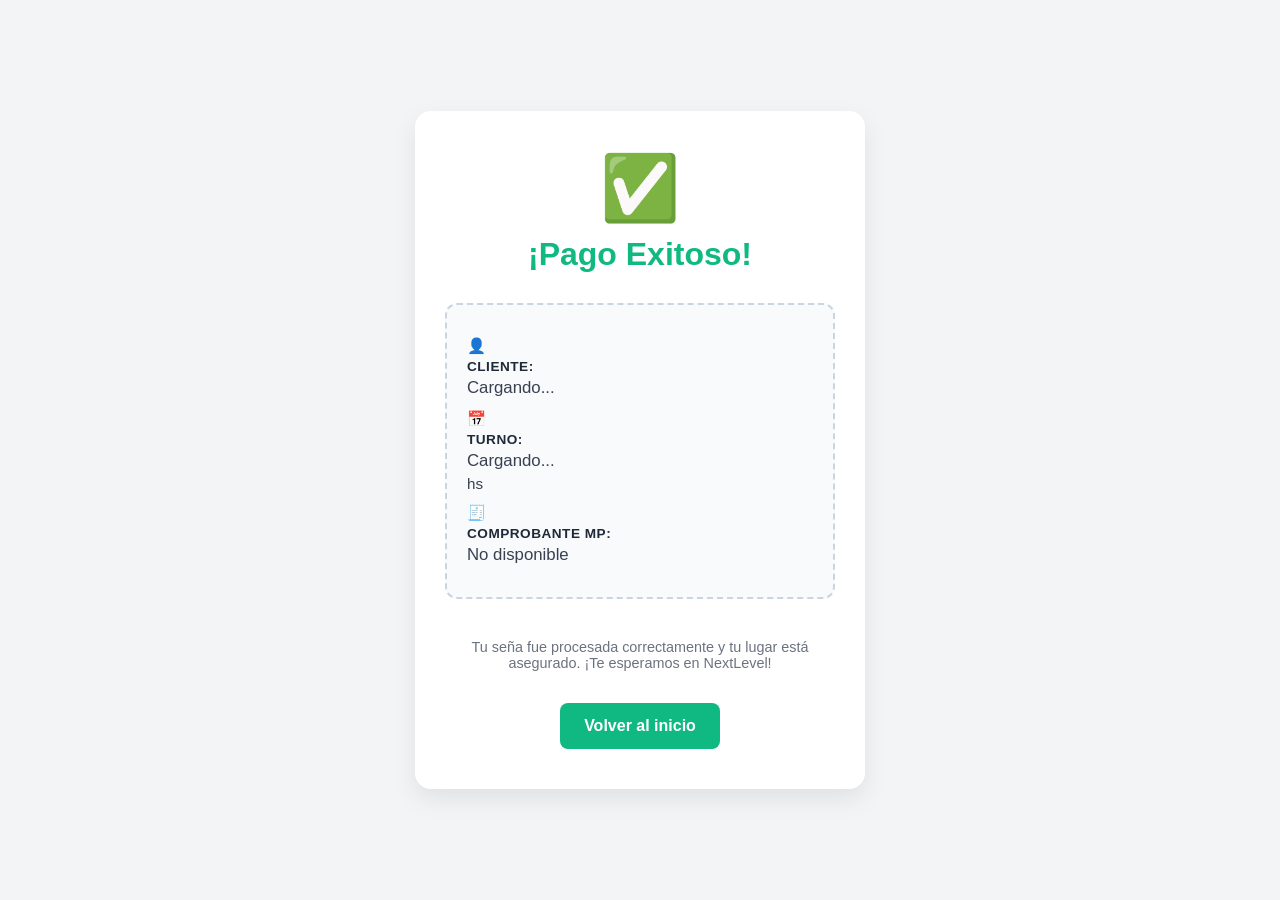
<file: static/html/exito.html>
<!DOCTYPE html>
<html lang="es">
<head>
    <meta charset="UTF-8">
    <meta name="viewport" content="width=device-width, initial-scale=1.0">
    <title>¡Turno Confirmado!</title>
    <link rel="stylesheet" href="/static/css/style.css">
</head>
<body>
    <div class="container-exito">
        <div class="container-texto">
            <div class="icon">✅</div>
            <h1 style="color: #10b981;">¡Pago Exitoso!</h1>
            
            <div class="ticket">
                <p>👤 <strong>Cliente:</strong> <span id="lblNombre">Cargando...</span></p>
                <p>📅 <strong>Turno:</strong> <span id="lblFecha">Cargando...</span> hs</p>
                <p>🧾 <strong>Comprobante MP:</strong> <span id="lblPago">Cargando...</span></p>
            </div>
            
            <p style="font-size: 0.9rem; color: #6b7280;">Tu seña fue procesada correctamente y tu lugar está asegurado. ¡Te esperamos en NextLevel!</p>
            <br>
            <a href="/" style="text-decoration: none;">
                <button class="btn-submit">Volver al inicio</button>
            </a>
        </div>
    </div>

<script>
    // 1. Extraemos los datos que Mercado Pago mandó en la URL
    const parametros = new URLSearchParams(window.location.search);
    const idPago = parametros.get('payment_id');
    const idTurno = parametros.get('external_reference');

    // Mostramos el ID del pago de Mercado Pago
    document.getElementById('lblPago').textContent = idPago || 'No disponible';

    // 2. Le pedimos a nuestra API los datos exactos del turno
    if (idTurno) {
        fetch(`/api/turno?id=${idTurno}`)
            .then(respuesta => respuesta.json())
            .then(data => {
                document.getElementById('lblNombre').textContent = data.nombre;
                document.getElementById('lblFecha').textContent = data.fecha;
            })
            .catch(error => {
                document.getElementById('lblNombre').textContent = "Error al cargar";
                document.getElementById('lblFecha').textContent = "Error al cargar";
            });
    }
</script>
</body>
</html>
</file>
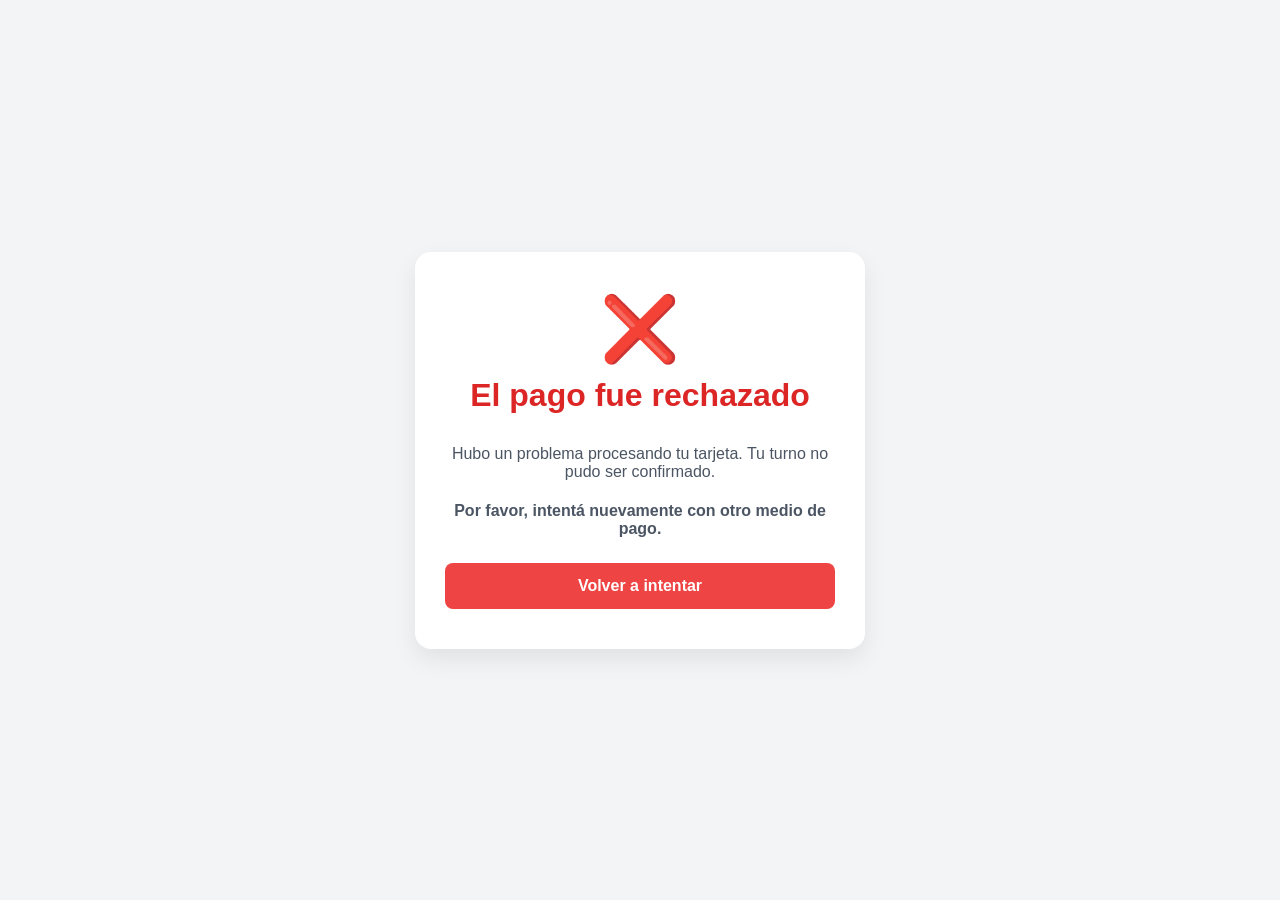
<file: static/html/fallo.html>
<!DOCTYPE html>
<html lang="es">
<head>
    <meta charset="UTF-8">
    <meta name="viewport" content="width=device-width, initial-scale=1.0">
    <title>Error en el pago</title>
    <link rel="stylesheet" href="/static/css/style.css">
</head>
<body>
    <div class="container-exito">
        <div class="container-texto">
            <!-- Le sacamos la animación del latido para que el error quede fijo -->
            <div class="icon" style="animation: none;">❌</div>
            
            <h1 style="color: #dc2626;">El pago fue rechazado</h1>
            
            <p style="color: #4b5563; margin-bottom: 5px;">Hubo un problema procesando tu tarjeta. Tu turno no pudo ser confirmado.</p>
            <p style="color: #4b5563; font-weight: 600; margin-bottom: 25px;">Por favor, intentá nuevamente con otro medio de pago.</p>
            
            <a href="/" style="text-decoration: none; width: 100%;">
                <!-- Le cambiamos el color al botón para que sea rojo (error) en vez de verde o azul -->
                <button class="btn-submit" style="background-color: #ef4444;">Volver a intentar</button>
            </a>
        </div>
    </div>
</body>
</html>
</file>
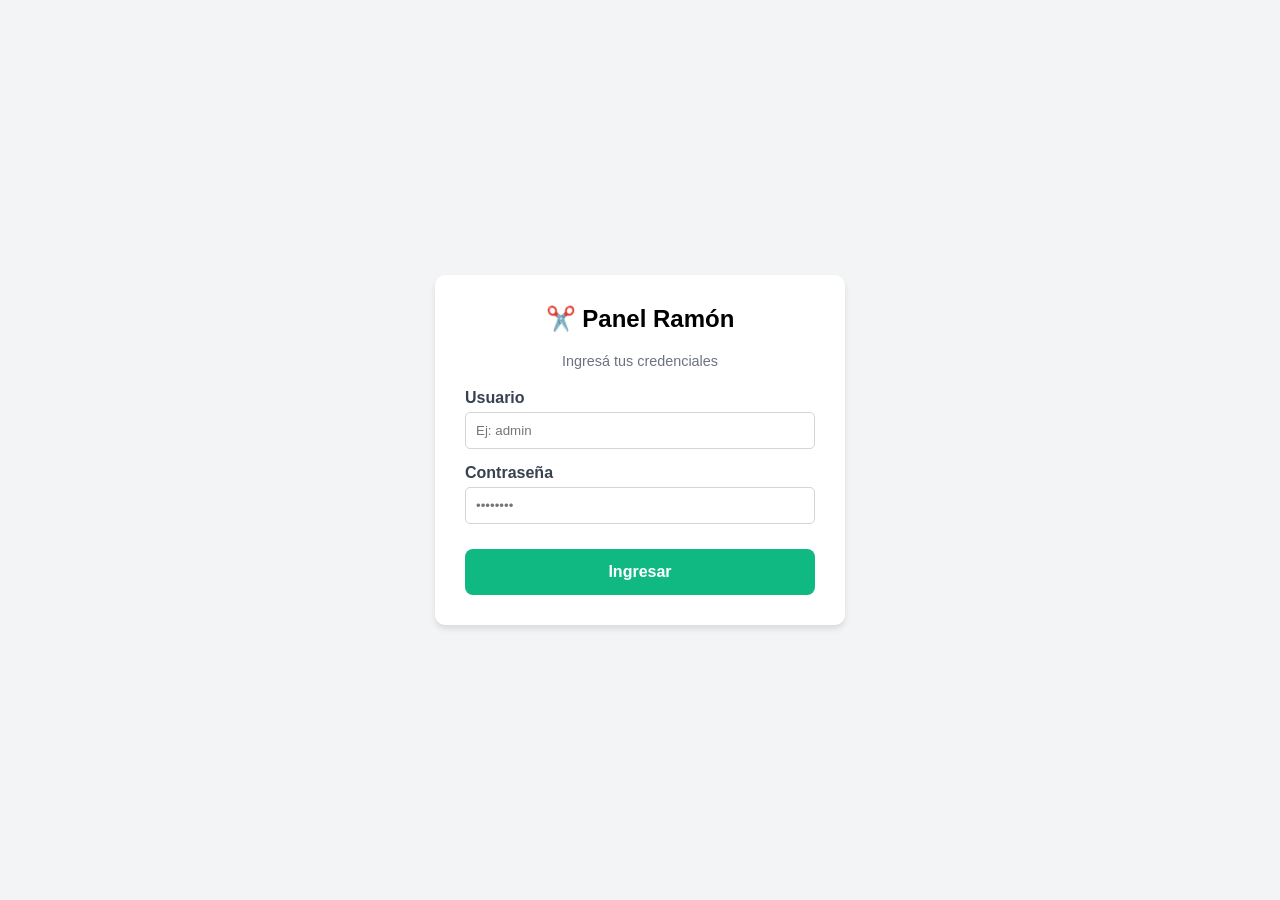
<file: static/html/login.html>
<!DOCTYPE html>
<html lang="es">
<head>
    <meta charset="UTF-8">
    <meta name="viewport" content="width=device-width, initial-scale=1.0">
    <title>Login - NextLevel</title>
    <link rel="stylesheet" href="/static/css/style.css">
    <style>
        body { display: flex; justify-content: center; align-items: center; height: 100vh; background-color: #f3f4f6; margin: 0; }
        .login-box { background: white; padding: 30px; border-radius: 10px; box-shadow: 0 4px 6px rgba(0,0,0,0.1); width: 100%; max-width: 350px; text-align: center; }
        .input-group { margin-bottom: 15px; text-align: left; }
        .input-group label { display: block; font-weight: 600; margin-bottom: 5px; color: #374151; }
        .input-group input { width: 100%; padding: 10px; border: 1px solid #d1d5db; border-radius: 5px; box-sizing: border-box; }
        #errorMsg { color: #dc2626; font-size: 0.85rem; margin-top: 10px; display: none; }
    </style>
</head>
<body>

<div class="login-box">
    <h2 style="margin-top: 0;">✂️ Panel Ramón</h2>
    <p style="color: #6b7280; font-size: 0.9rem; margin-bottom: 20px;">Ingresá tus credenciales</p>
    
    <div class="input-group">
        <label>Usuario</label>
        <input type="text" id="usuario" placeholder="Ej: admin">
    </div>
    
    <div class="input-group">
        <label>Contraseña</label>
        <input type="password" id="password" placeholder="••••••••">
    </div>

    <button id="btnIngresar" class="btn-submit" style="width: 100%; margin-top: 10px;">Ingresar</button>
    <p id="errorMsg">Credenciales incorrectas.</p>
</div>

<script>
    document.getElementById('btnIngresar').addEventListener('click', async () => {
        const usuario = document.getElementById('usuario').value;
        const password = document.getElementById('password').value;
        const errorMsg = document.getElementById('errorMsg');

        try {
            const respuesta = await fetch('/api/login', {
                method: 'POST',
                headers: { 'Content-Type': 'application/json' },
                body: JSON.stringify({ usuario, password })
            });

            if (respuesta.ok) {
                // Si el login fue exitoso, el patovica nos dejó la cookie. Redirigimos al admin.
                window.location.href = '/admin';
            } else {
                errorMsg.style.display = 'block';
            }
        } catch (error) {
            errorMsg.style.display = 'block';
            errorMsg.innerText = "Error de conexión.";
        }
    });

    // Permitir dar Enter para iniciar sesión
    document.getElementById('password').addEventListener('keypress', function (e) {
        if (e.key === 'Enter') document.getElementById('btnIngresar').click();
    });
</script>

</body>
</html>
</file>
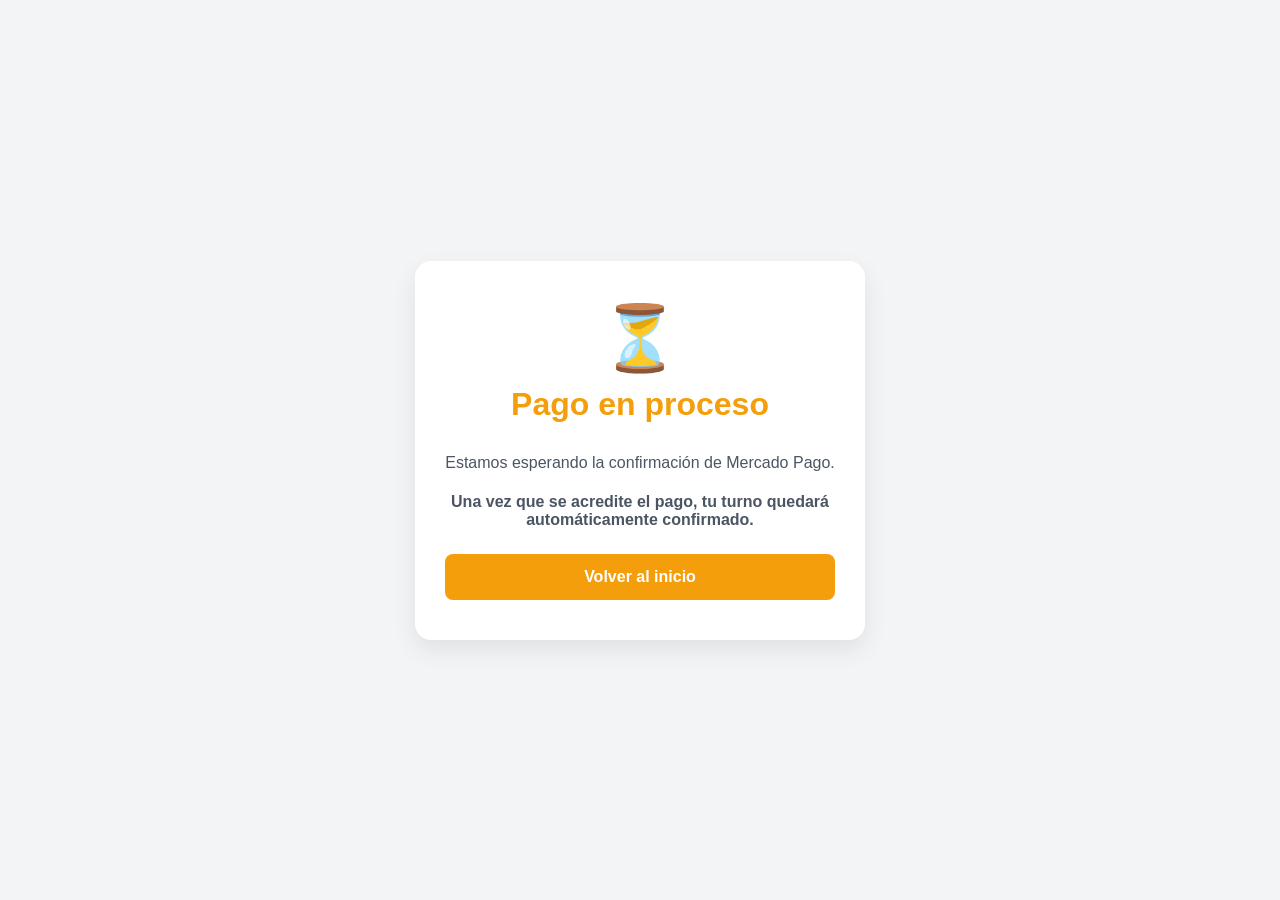
<file: static/html/pendiente.html>
<!DOCTYPE html>
<html lang="es">
<head>
    <meta charset="UTF-8">
    <meta name="viewport" content="width=device-width, initial-scale=1.0">
    <title>Pago Pendiente</title>
    <link rel="stylesheet" href="/static/css/style.css">
</head>
<body>
    <div class="container-exito">
        <div class="container-texto">
            <!-- Ícono sin la animación de latido para que quede prolijo -->
            <div class="icon" style="animation: none;">⏳</div>
            
            <h1 style="color: #f59e0b;">Pago en proceso</h1>
            
            <p style="color: #4b5563; margin-bottom: 5px;">Estamos esperando la confirmación de Mercado Pago.</p>
            <p style="color: #4b5563; font-weight: 600; margin-bottom: 25px;">Una vez que se acredite el pago, tu turno quedará automáticamente confirmado.</p>
            
            <a href="/" style="text-decoration: none; width: 100%;">
                <!-- Botón naranja haciendo juego con el título -->
                <button class="btn-submit" style="background-color: #f59e0b;">Volver al inicio</button>
            </a>
        </div>
    </div>
</body>
</html>
</file>
<file: static/css/style.css>
/* =========================================
   ESTILOS PARA PANTALLA DE ÉXITO (style.css)
   ========================================= */
body {
    width: 100%;
    margin: 0;
    padding: 0;
    font-family: 'Segoe UI', Roboto, Helvetica, Arial, sans-serif;
    background-color: #f3f4f6; /* Un gris muy clarito para que la tarjeta blanca resalte */
}

.container-exito {
    width: 100%;
    min-height: 100vh; /* Ocupa todo el alto de la pantalla para centrar verticalmente */
    display: flex;
    justify-content: center;
    align-items: center;
    padding: 20px;
    box-sizing: border-box; 
}

.container-texto {
    background: #ffffff;
    width: 90%;          /* Ocupa el 90% en celulares para dejar un margen lindo */
    max-width: 450px;    /* Tope máximo para que no se estire en computadoras */
    padding: 40px 30px;
    border-radius: 16px;
    box-shadow: 0 10px 25px rgba(0, 0, 0, 0.08); /* Sombra suave para efecto tarjeta */
    display: flex;
    flex-direction: column;
    justify-content: center;
    align-items: center;
    text-align: center;
    box-sizing: border-box;
}

.icon { 
    font-size: 4rem; 
    margin: 0 0 10px 0; 
    animation: latido 1.5s infinite ease-in-out alternate; 
}

/* Un detallito sutil de animación para el check */
@keyframes latido {
    0% { transform: scale(1); }
    100% { transform: scale(1.1); }
}

.container-texto h1 {
    margin: 0 0 15px 0;
}

.ticket {
    width: 100%;
    background: #f8fafc;
    border: 2px dashed #cbd5e1;
    padding: 20px;
    border-radius: 12px;
    margin: 15px 0 25px 0;
    text-align: left;
    box-sizing: border-box;
}

.ticket p { 
    margin: 12px 0; 
    color: #374151; 
    font-size: 0.95rem;
    display: flex;
    flex-direction: column; /* Apila el título y el valor para mejor lectura en celular */
    gap: 4px;
}

.ticket p strong {
    color: #1f2937;
    font-size: 0.85rem;
    text-transform: uppercase;
    letter-spacing: 0.5px;
}

.ticket span {
    font-size: 1.05rem;
    font-weight: 500;
}

/* Botón (por si no tenés esta clase en un global.css) */
.btn-submit {
    background-color: #10b981;
    color: white;
    border: none;
    padding: 14px 24px;
    border-radius: 8px;
    font-size: 1rem;
    font-weight: 600;
    cursor: pointer;
    transition: background-color 0.3s;
    width: 100%;
    box-sizing: border-box;
}

.btn-submit:hover {
    background-color: #059669;
}
</file>
